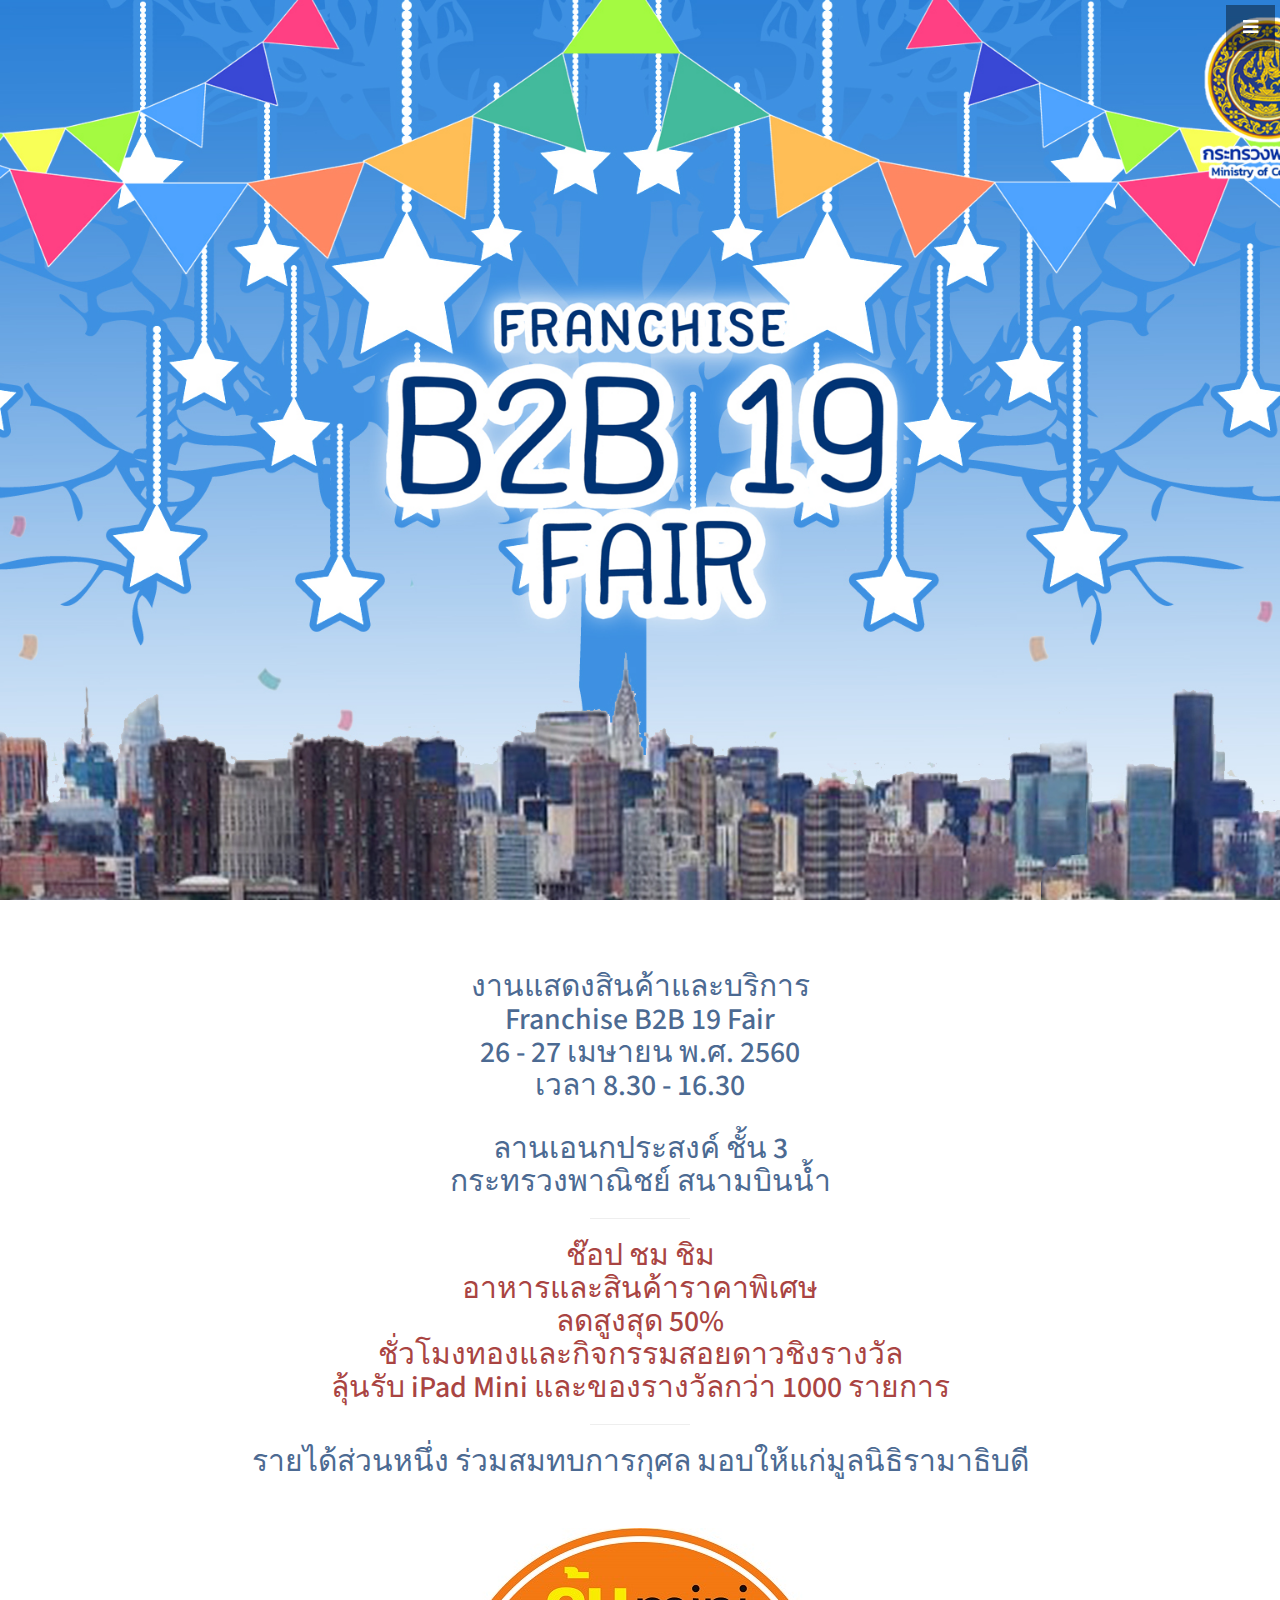
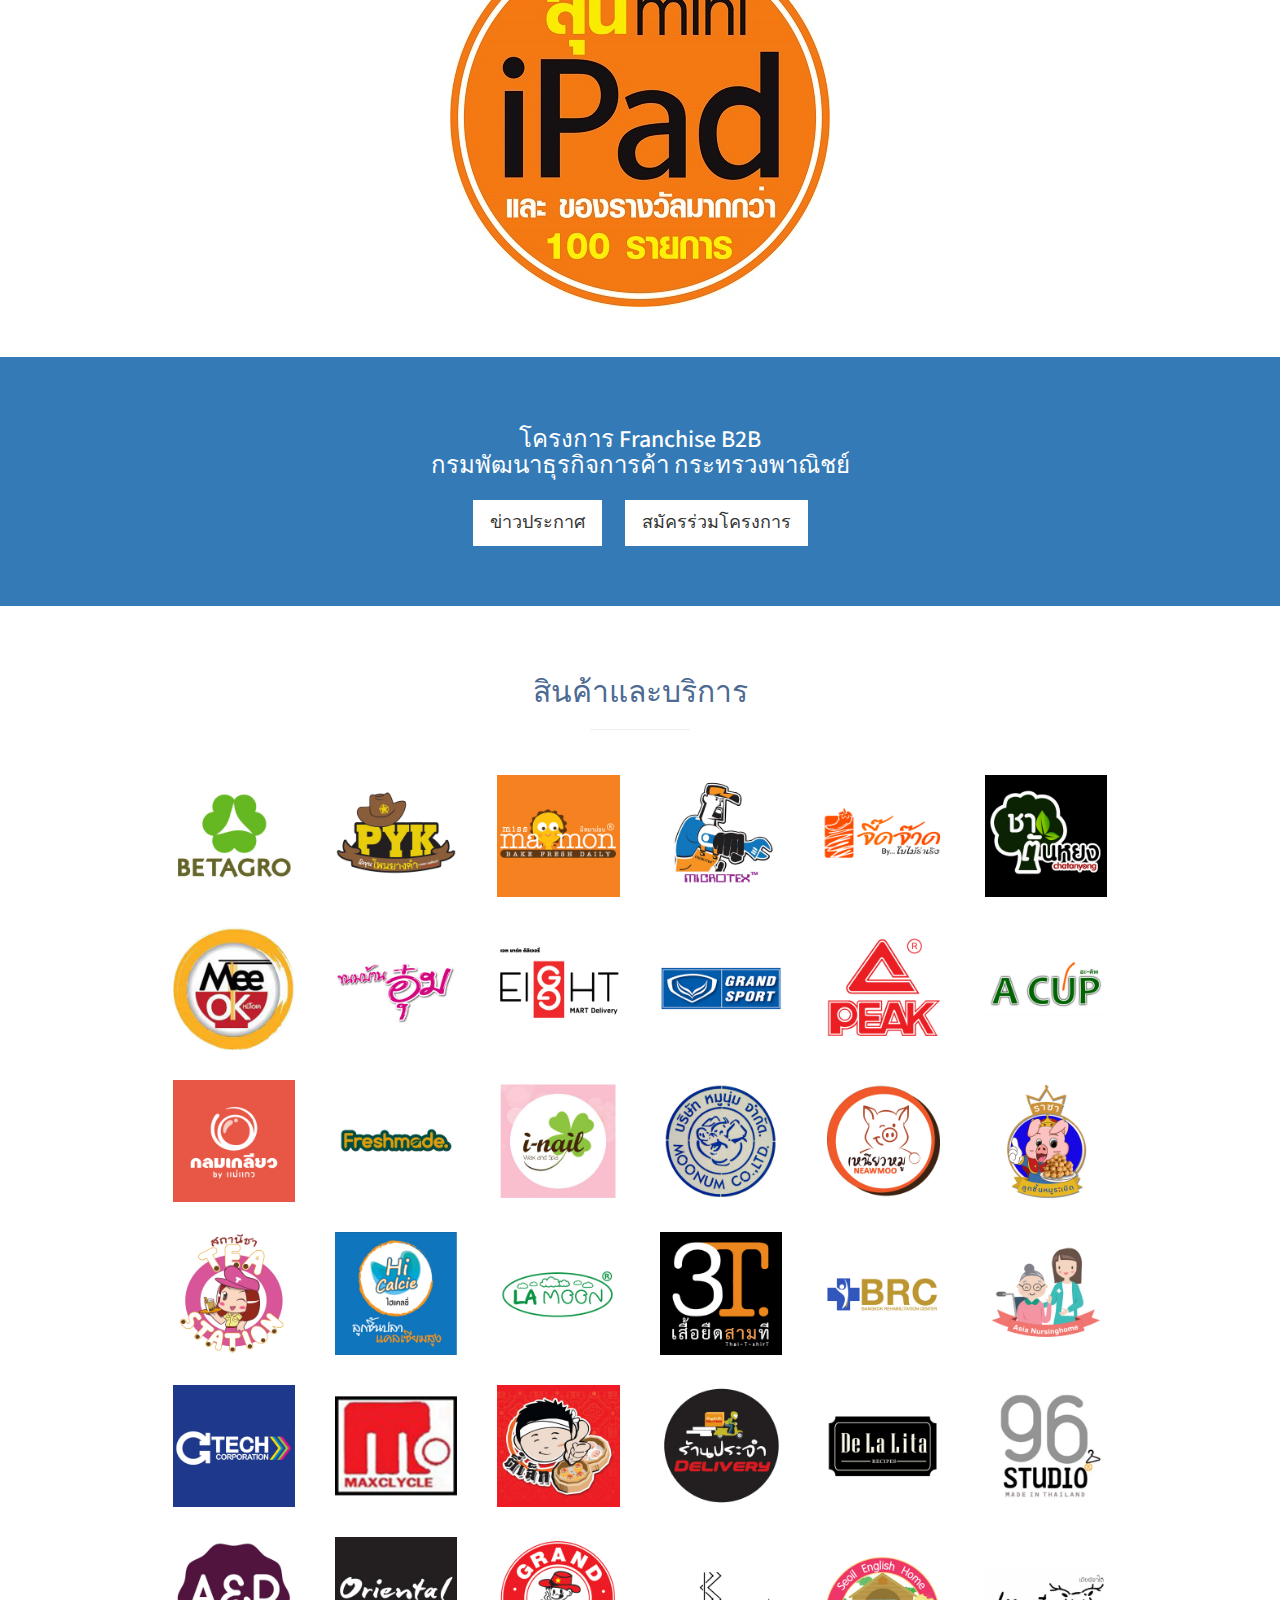
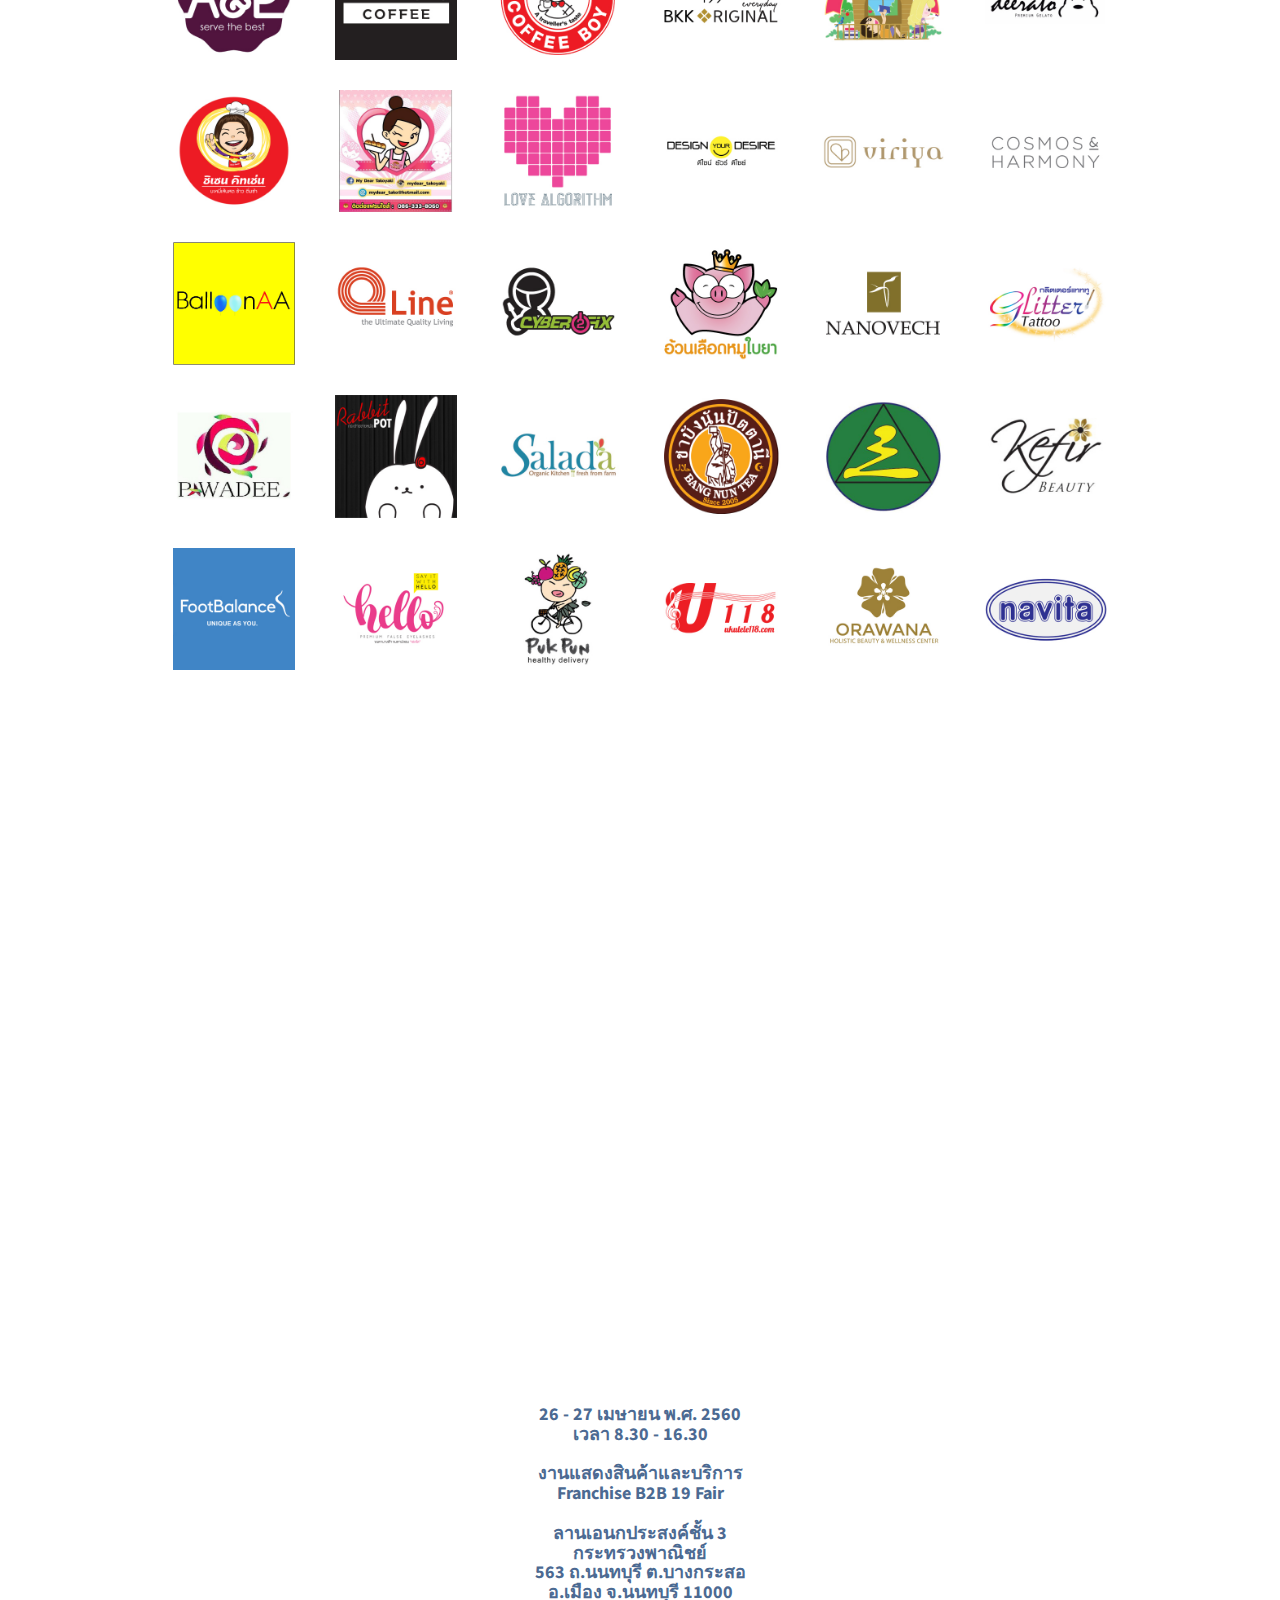
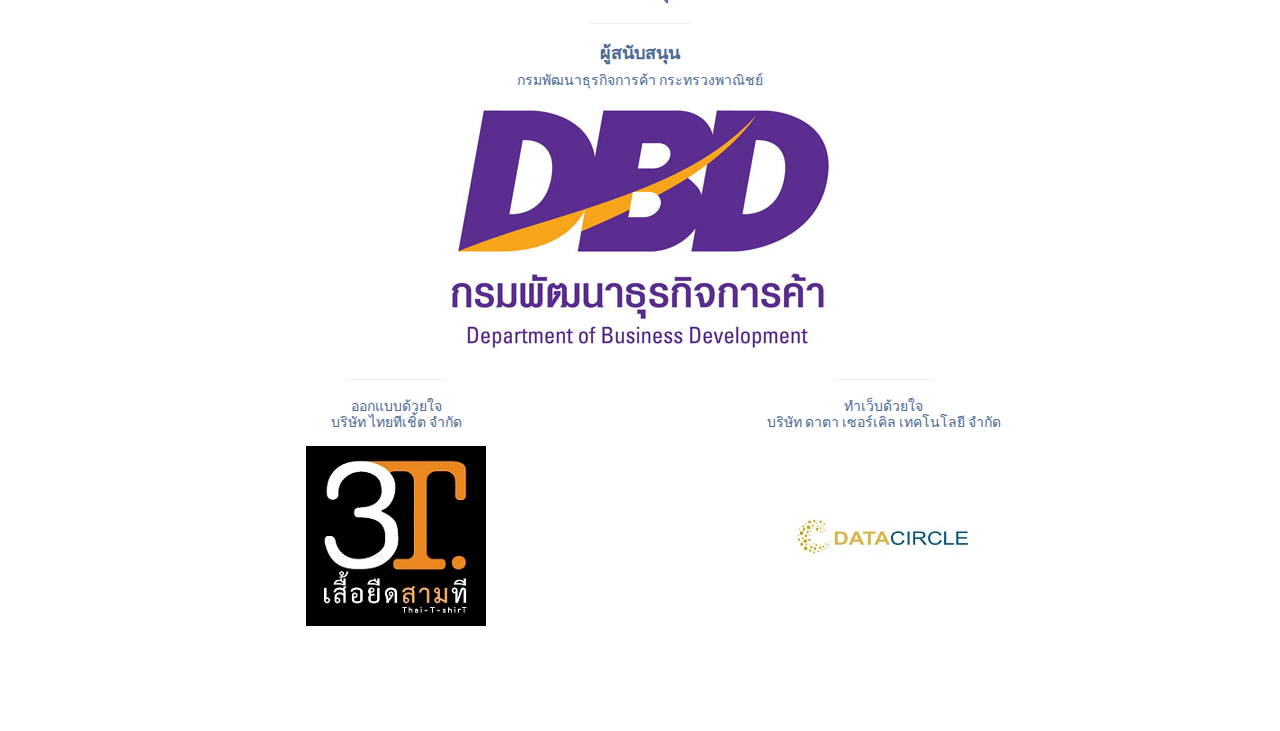
<file: index.html>
<!DOCTYPE html>
<html lang="en">
<head>
    <meta charset="utf-8">
    <meta http-equiv="X-UA-Compatible" content="IE=edge">
    <meta name="viewport" content="width=device-width, initial-scale=1">
    <meta name="description" content="Franchise B2B 19 Fair งานแสดงสินค้าและบริการ 26-27 เมษายน 2560 กระทรวงพาณิชย์ อาหารและสินค้าราคาพิเศษ ลดสูงสุด 50% ลุ้นรับ iPad Mini และของรางวัลกว่า 100 รายการ">
    <meta name="google-site-verification" content="efz-HQY8NPCZhlXodMXHoK1rGiPyn3B67RIrDwfYwGY"/>
    <meta name="keywords" content="Franchise, Fair, Event, Promotion, Discount, Market, DBD, B2B, B2B 19, B2B19">
    <meta name="keywords" content="iPad Mini, ราคาพิเศษ, ลดสูงสุด 50%, ลด 50%, ลดราคา">
    <meta name="keywords" content="กรมพัฒนาธุรกิจการค้า, กระทรวงพาณิชย์">
    <meta name="keywords" content="betagro, โพนยางคำ, missmamon, microtex, glovetex, ใบไม้ร่าเริง, ชาตันหยง">
    <meta name="keywords" content="Meeok, ขนมบ้านอุ๋ม, eight mart, grand sport, peak, footbalance, a cup coffee">
    <meta name="keywords" content="กลมเกลียว by แม่แกว, freshmade, i-nail was and spa, หมูนุ่ม, เหนียวหมู, neawmoo, ลูกชิ้นระเบิด">
    <meta name="keywords" content="สถานีชา, teastation, maxcycle, ตี๋เล็กซาลาเปา, ตี๋เล็ก ซาลาเปา, ร้านประจำ Delivery">
    <meta name="keywords" content="de la lita, 96 studio, A&P, Oriental Coffee, Grand Coffee Boy, BKK Original, Seiol English Home">
    <meta name="keywords" content="Deerato, ชิเซนคิทเช่น, QLine, Cyber2fix, อ้วนเลือดหมูใบยา, navovech, Glitter Tattoo, GlitterTattoo">
    <meta name="keywords" content="rabbitpot, กระต่ายขายหม้อ, pawadee, salada, ชาปังนันปัตตานี, Sunwa PET, Kefir Beauty,">
    <meta name="keywords" content="ขนตา Hello, Pukpan, ปลูกปั่น, Ukelule118, Orawana, Navita">
    <meta name="keywords" content="3T Thai T-Shirt, Data Circle, Data Circle Technology">
    <meta name="author" content="Joe Lersak Limwiwatkul">
    <title>Franchise B2B 19 Fair</title>
    <link href="css/bootstrap.min.css" rel="stylesheet">
    <link href="css/b2b.css" rel="stylesheet">
    <link href="font-awesome/css/font-awesome.min.css" rel="stylesheet" type="text/css">
    <link href="https://fonts.googleapis.com/css?family=Source+Sans+Pro:300,400,700,300italic,400italic,700italic" rel="stylesheet" type="text/css">
    <!-- HTML5 Shim and Respond.js IE8 support of HTML5 elements and media queries -->
    <!-- WARNING: Respond.js doesn't work if you view the page via file:// -->
    <!--[if lt IE 9]>
        <script src="https://oss.maxcdn.com/libs/html5shiv/3.7.0/html5shiv.js"></script>
        <script src="https://oss.maxcdn.com/libs/respond.js/1.4.2/respond.min.js"></script>
    <![endif]-->
</head>

<body>
    <a id="menu-toggle" href="#" class="btn btn-dark btn-lg toggle"><i class="fa fa-bars"></i></a>
    <nav id="sidebar-wrapper">
        <ul class="sidebar-nav">
            <a id="menu-close" href="#" class="btn btn-light btn-lg pull-right toggle"><i class="fa fa-times"></i></a>
            <li class="sidebar-brand">
                <a href="#top" onclick=$("#menu-close").click();>Franchise B2B 19 Fair</a>
            </li>
            <li>
                <a href="#about" onclick=$("#menu-close").click();>รายละเอียด</a>
            </li>
            <li>
                <a href="#portfolio" onclick=$("#menu-close").click();>สินค้าและบริการ</a>
            </li>
            <li>
                <a href="#contact" onclick=$("#menu-close").click();>สถานที่</a>
            </li>
        </ul>
    </nav>

    <header id="top" class="header">
        <div class="text-vertical-center">
        </div>
    </header>

    <section id="about" class="about">
        <div class="container">
            <div class="row">
                <div class="col-lg-12 text-center">
                  <h2>
                  งานแสดงสินค้าและบริการ<br>
                  Franchise B2B 19 Fair<br>
                  26 - 27 เมษายน พ.ศ. 2560<br>
                  เวลา 8.30 - 16.30<br>
                  <!-- นับถอยหลัง<br>Franchise B2B 19 Fair</h2>
                  <div id="clockdiv">
                    <div>
                      <span class="days"></span>
                      <div class="smalltext">วัน</div>
                    </div>
                    <div>
                      <span class="hours"></span>
                      <div class="smalltext">ชั่วโมง</div>
                    </div>
                    <div>
                      <span class="minutes"></span>
                      <div class="smalltext">นาที</div>
                    </div>
                    <div>
                      <span class="seconds"></span>
                      <div class="smalltext">วินาที</div>
                    </div>
                  </div>-->
                </div>
            </div>
            <div class="row">
                <div class="col-lg-12 text-center">
                    <h2>
                    ลานเอนกประสงค์ ชั้น 3<br>
                    กระทรวงพาณิชย์ สนามบินน้ำ<br>
                    </h2>
                    <hr class="small">
                    <h2 class="text-danger">
                    ช๊อป ชม ชิม<br>
                    อาหารและสินค้าราคาพิเศษ<br>
                    ลดสูงสุด 50%<br>
                    ชั่วโมงทองและกิจกรรมสอยดาวชิงรางวัล</br>
                    ลุ้นรับ iPad Mini และของรางวัลกว่า 1000 รายการ</h2>
                    <hr class="small">
                    <h2>
                    รายได้ส่วนหนึ่ง ร่วมสมทบการกุศล มอบให้แก่มูลนิธิรามาธิบดี
                    </h2><br><br>
                </div>
                <div class="col-lg-12 text-center">
                    <img class="img-responsive center-block" src="img/ipad.jpg"/>
                </div>
            </div>
        </div>
        <!-- /.container -->
    </section>

    <aside class="call-to-action bg-primary">
        <div class="container">
            <div class="row">
                <div class="col-lg-12 text-center">
                    <h3>โครงการ Franchise B2B<br>กรมพัฒนาธุรกิจการค้า กระทรวงพาณิชย์</h3>
                    <a target="_blank" href="http://www.dbd.go.th/ewt_news.php?nid=469400713&filename=index" class="btn btn-lg btn-light">ข่าวประกาศ</a>
                    <a target="_blank" href="http://www.dbd.go.th/mobile/news_view.php?nid=647" class="btn btn-lg btn-light">สมัครร่วมโครงการ</a>
                </div>
            </div>
        </div>
    </aside>

    <section id="portfolio" class="portfolio">
        <div class="container">
            <div class="row">
                <div class="col-lg-10 col-lg-offset-1 text-center">
                    <h2>สินค้าและบริการ</h2>
                    <hr class="small">
                    <br>
                    <div class="row">
                      <div class="col-xs-4 col-md-2"><a target="_blank" href="http://www.betagro.com/food/th">
                      <img class="img-portfolio img-responsive" src="b/b2b 050.jpg"></a></div>
                      <div class="col-xs-4 col-md-2"><a target="_blank" href="http://www.chokdeedimsum.com/">
                      <img class="img-portfolio img-responsive" src="b/b2b 029.jpg"></a></div>
                      <div class="col-xs-4 col-md-2"><a target="_blank" href="http://www.missmamon.com/">
                      <img class="img-portfolio img-responsive" src="b/b2b 003.jpg"></a></div>
                      <div class="col-xs-4 col-md-2"><a target="_blank" href="http://www.glovetex.com/">
                      <img class="img-portfolio img-responsive" src="b/b2b 063.jpg"></a></div>
                      <div class="col-xs-4 col-md-2"><a target="_blank" href="https://www.facebook.com/%E0%B8%88%E0%B8%B5%E0%B9%8A%E0%B8%94%E0%B8%88%E0%B9%8A%E0%B8%B2%E0%B8%94-by-%E0%B9%83%E0%B8%9A%E0%B9%84%E0%B8%A1%E0%B9%89%E0%B8%A3%E0%B9%88%E0%B8%B2%E0%B9%80%E0%B8%A3%E0%B8%B4%E0%B8%87-445430405650750/">
                      <img class="img-portfolio img-responsive" src="b/b2b 011.jpg"></a></div>
                      <div class="col-xs-4 col-md-2"><a target="_blank" href="https://sites.google.com/a/sau.ac.th/cha-tanhyng/tid-tx-fae-rn-sis">
                      <img class="img-portfolio img-responsive" src="b/b2b 023.jpg"></a></div>
                    </div>
                    <br>
                    <div class="row">
                      <div class="col-xs-4 col-md-2"><a target="_blank" href="https://www.facebook.com/MeeOK11/">
                      <img class="img-portfolio img-responsive" src="b/b2b 001.jpg"></a></div>
                      <div class="col-xs-4 col-md-2"><a target="_blank" href="https://www.facebook.com/kanomBaanAum/">
                      <img class="img-portfolio img-responsive" src="b/b2b 002.jpg"></a></div>
                      <div class="col-xs-4 col-md-2"><a target="_blank" href="https://www.facebook.com/EightMart/">
                      <img class="img-portfolio img-responsive" src="b/b2b 004.jpg"></a></div>
                      <div class="col-xs-4 col-md-2"><a target="_blank" href="http://grandsport.com/web/index.php">
                      <img class="img-portfolio img-responsive" src="b/b2b 062.jpg"></a></div>
                      <div class="col-xs-4 col-md-2"><a target="_blank" href="https://www.facebook.com/peaksportthailandfanpage/">
                      <img class="img-portfolio img-responsive" src="b/b2b 006.jpg"></a></div>
                      <div class="col-xs-4 col-md-2"><a target="_blank" href="https://www.facebook.com/acupbyjoe/">
                      <img class="img-portfolio img-responsive" src="b/b2b 007.jpg"></a></div>
                    </div>
                    <br>
                    <div class="row">
                      <div class="col-xs-4 col-md-2"><a target="_blank" href="https://www.facebook.com/bualoyKK/">
                      <img class="img-portfolio img-responsive" src="b/b2b 008.jpg"></a></div>
                      <div class="col-xs-4 col-md-2"><a target="_blank" href="#">
                      <img class="img-portfolio img-responsive" src="b/b2b 009.jpg"></a></div>
                      <div class="col-xs-4 col-md-2"><a target="_blank" href="https://www.facebook.com/i.wax.spa/">
                      <img class="img-portfolio img-responsive" src="b/b2b 010.jpg"></a></div>
                      <div class="col-xs-4 col-md-2"><a target="_blank" href="https://www.facebook.com/nop.moonoom/">
                      <img class="img-portfolio img-responsive" src="b/b2b 052.jpg"></a></div>
                      <div class="col-xs-4 col-md-2"><a target="_blank" href="https://www.facebook.com/neawmoogroup/">
                      <img class="img-portfolio img-responsive" src="b/b2b 012.jpg"></a></div>
                      <div class="col-xs-4 col-md-2"><a target="_blank" href="https://www.facebook.com/rajaporkball/">
                      <img class="img-portfolio img-responsive" src="b/b2b 067.jpg"></a></div>
                    </div>
                    <br>
                    <div class="row">
                      <div class="col-xs-4 col-md-2"><a target="_blank" href="https://www.facebook.com/Teastation">
                      <img class="img-portfolio img-responsive" src="b/b2b 014.jpg"></a></div>
                      <div class="col-xs-4 col-md-2"><a target="_blank" href="https://www.facebook.com/hicalciesadmin/">
                      <img class="img-portfolio img-responsive" src="b/b2b 016.jpg"></a></div>
                      <div class="col-xs-4 col-md-2"><a target="_blank" href="https://www.facebook.com/%E0%B8%A5%E0%B8%B0%E0%B8%A1%E0%B8%B8%E0%B8%99-%E0%B8%9E%E0%B8%B8%E0%B8%94%E0%B8%94%E0%B8%B4%E0%B9%89%E0%B8%87%E0%B8%A1%E0%B8%B0%E0%B8%9E%E0%B8%A3%E0%B9%89%E0%B8%B2%E0%B8%A7%E0%B8%AD%E0%B9%88%E0%B8%AD%E0%B8%99-%E0%B8%AA%E0%B8%B2%E0%B8%82%E0%B8%B2%E0%B9%83%E0%B8%AB%E0%B8%8D%E0%B9%88-607990685970882/">
                      <img class="img-portfolio img-responsive" src="b/b2b 017.jpg"></a></div>
                      <div class="col-xs-4 col-md-2"><a target="_blank" href="http://www.thai-t-shirt.com/">
                      <img class="img-portfolio img-responsive" src="b/b2b 019.jpg"></a></div>
                      <div class="col-xs-4 col-md-2"><a target="_blank" href="http://www.bkkrehabcenter.com">
                      <img class="img-portfolio img-responsive" src="b/b2b 022.jpg"></a></div>
                      <div class="col-xs-4 col-md-2"><a target="_blank" href="http://www.asianursinghome.com">
                      <img class="img-portfolio img-responsive" src="b/b2b 049.jpg"></a></div>
                    </div>
                    <br>
                    <div class="row">
                      <div class="col-xs-4 col-md-2"><a target="_blank" href="http://www.g-techgroup.com/g-techproducts/index.php">
                      <img class="img-portfolio img-responsive" src="b/b2b 015.jpg"></a></div>
                      <div class="col-xs-4 col-md-2"><a target="_blank" href="https://www.facebook.com/profile.php?id=100001467296195">
                      <img class="img-portfolio img-responsive" src="b/b2b 024.jpg"></a></div>
                      <div class="col-xs-4 col-md-2"><a target="_blank" href="https://www.facebook.com/teeleksalapao/">
                      <img class="img-portfolio img-responsive" src="b/b2b 025.jpg"></a></div>
                      <div class="col-xs-4 col-md-2"><a target="_blank" href="https://www.facebook.com/ranprajum/">
                      <img class="img-portfolio img-responsive" src="b/b2b 026.jpg"></a></div>
                      <div class="col-xs-4 col-md-2"><a target="_blank" href="https://www.facebook.com/delalita.recipes/">
                      <img class="img-portfolio img-responsive" src="b/b2b 027.jpg"></a></div>
                      <div class="col-xs-4 col-md-2"><a target="_blank" href="https://www.facebook.com/96StudioShop/">
                      <img class="img-portfolio img-responsive" src="b/b2b 028.jpg"></a></div>
                    </div>
                    <br>
                    <div class="row">
                      <div class="col-xs-4 col-md-2"><a target="_blank" href="http://www.organicmangosteen.net/">
                      <img class="img-portfolio img-responsive" src="b/b2b 030.jpg"></a></div>
                      <div class="col-xs-4 col-md-2"><a target="_blank" href="https://www.facebook.com/orientalcoffeeandtea/">
                      <img class="img-portfolio img-responsive" src="b/b2b 031.jpg"></a></div>
                      <div class="col-xs-4 col-md-2"><a target="_blank" href="http://www.coffeeboy.co.th/15061428/grand-coffee-boy">
                      <img class="img-portfolio img-responsive" src="b/b2b 032.jpg"></a></div>
                      <div class="col-xs-4 col-md-2"><a target="_blank" href="https://www.facebook.com/bkkoriginal/">
                      <img class="img-portfolio img-responsive" src="b/b2b 033.jpg"></a></div>
                      <div class="col-xs-4 col-md-2"><a target="_blank" href="#">
                      <img class="img-portfolio img-responsive" src="b/b2b 034.jpg"></a></div>
                      <div class="col-xs-4 col-md-2"><a target="_blank" href="https://www.facebook.com/deerato/">
                      <img class="img-portfolio img-responsive" src="b/b2b 035.jpg"></a></div>
                    </div>
                    <br>
                    <div class="row">
                      <div class="col-xs-4 col-md-2"><a target="_blank" href="https://www.facebook.com/ILoveChiseng/">
                      <img class="img-portfolio img-responsive" src="b/b2b 036.jpg"></a></div>
                      <div class="col-xs-4 col-md-2"><a target="_blank" href="https://www.facebook.com/MyDearTakoyaki/">
                      <img class="img-portfolio img-responsive" src="b/b2b 037.jpg"></a></div>
                      <div class="col-xs-4 col-md-2"><a target="_blank" href="https://www.facebook.com/lovalgorithm/">
                      <img class="img-portfolio img-responsive" src="b/b2b 040.jpg"></a></div>
                      <div class="col-xs-4 col-md-2"><a target="_blank" href="#">
                      <img class="img-portfolio img-responsive" src="b/b2b 041.jpg"></a></div>
                      <div class="col-xs-4 col-md-2"><a target="_blank" href="https://www.facebook.com/viriya.weddingcard/">
                      <img class="img-portfolio img-responsive" src="b/b2b 043.jpg"></a></div>
                      <div class="col-xs-4 col-md-2"><a target="_blank" href="http://www.cosmosandharmony.com">
                      <img class="img-portfolio img-responsive" src="b/b2b 044.jpg"></a></div>
                    </div>
                    <br>
                    <div class="row">
                      <div class="col-xs-4 col-md-2"><a target="_blank" href="http://www.balloonaa.com/">
                      <img class="img-portfolio img-responsive" src="b/b2b 046.jpg"></a></div>
                      <div class="col-xs-4 col-md-2"><a target="_blank" href="http://www.qline.co.th/">
                      <img class="img-portfolio img-responsive" src="b/b2b 047.jpg"></a></div>
                      <div class="col-xs-4 col-md-2"><a target="_blank" href="http://www.cyber2fix.com/">
                      <img class="img-portfolio img-responsive" src="b/b2b 048.jpg"></a></div>
                      <div class="col-xs-4 col-md-2"><a target="_blank" href="https://www.facebook.com/%E0%B8%AD%E0%B9%89%E0%B8%A7%E0%B8%99%E0%B9%80%E0%B8%A5%E0%B8%B7%E0%B8%AD%E0%B8%94%E0%B8%AB%E0%B8%A1%E0%B8%B9%E0%B9%83%E0%B8%9A%E0%B8%A2%E0%B8%B2-%E0%B8%97%E0%B9%88%E0%B8%B2%E0%B8%AD%E0%B8%B4%E0%B8%90-247383912061578/">
                      <img class="img-portfolio img-responsive" src="b/b2b 021.jpg"></a></div>
                      <div class="col-xs-4 col-md-2"><a target="_blank" href="http://www.nanovechshop.com/">
                      <img class="img-portfolio img-responsive" src="b/b2b 051.jpg"></a></div>
                      <div class="col-xs-4 col-md-2"><a target="_blank" href="http://www.glitter-tattoo.com/">
                      <img class="img-portfolio img-responsive" src="b/b2b 053.jpg"></a></div>
                    </div>
                    <br>
                    <div class="row">
                      <div class="col-xs-4 col-md-2"><a target="_blank" href="#">
                      <img class="img-portfolio img-responsive" src="b/b2b 054.jpg"></a></div>
                      <div class="col-xs-4 col-md-2"><a target="_blank" href="https://www.facebook.com/RabbitPot1/">
                      <img class="img-portfolio img-responsive" src="b/b2b 055.jpg"></a></div>
                      <div class="col-xs-4 col-md-2"><a target="_blank" href="https://www.facebook.com/SaladaOrganicKitchen/">
                      <img class="img-portfolio img-responsive" src="b/b2b 056.jpg"></a></div>
                      <div class="col-xs-4 col-md-2"><a target="_blank" href="https://www.facebook.com/%E0%B8%8A%E0%B8%B2%E0%B8%9A%E0%B8%B1%E0%B8%87%E0%B8%99%E0%B8%B1%E0%B8%99-%E0%B8%9B%E0%B8%B1%E0%B8%95%E0%B8%95%E0%B8%B2%E0%B8%99%E0%B8%B5-339356502935417/">
                      <img class="img-portfolio img-responsive" src="b/b2b 057.jpg"></a></div>
                      <div class="col-xs-4 col-md-2"><a target="_blank" href="http://www.sunwapet.com/">
                      <img class="img-portfolio img-responsive" src="b/b2b 058.jpg"></a></div>
                      <div class="col-xs-4 col-md-2"><a target="_blank" href="https://www.facebook.com/kefirbeautycollectionproduct/">
                      <img class="img-portfolio img-responsive" src="b/b2b 059.jpg"></a></div>
                    </div>
                    <br>
                    <div class="row">
                      <div class="col-xs-4 col-md-2"><a target="_blank" href="https://www.facebook.com/FootBalanceThailand/">
                      <img class="img-portfolio img-responsive" src="b/b2b 060.jpg"></a></div>
                      <div class="col-xs-4 col-md-2"><a target="_blank" href="https://www.facebook.com/hello.eyelashes/">
                      <img class="img-portfolio img-responsive" src="b/b2b 061.jpg"></a></div>
                      <div class="col-xs-4 col-md-2"><a target="_blank" href="https://www.pukpun.com/th/main">
                      <img class="img-portfolio img-responsive" src="b/b2b 005.jpg"></a></div>
                      <div class="col-xs-4 col-md-2"><a target="_blank" href="http://www.ukulele118.com/store/">
                      <img class="img-portfolio img-responsive" src="b/b2b 064.jpg"></a></div>
                      <div class="col-xs-4 col-md-2"><a target="_blank" href="http://drorawan.com/orawana-body-treatment/">
                      <img class="img-portfolio img-responsive" src="b/b2b 065.jpg"></a></div>
                      <div class="col-xs-4 col-md-2"><a target="_blank" href="https://www.facebook.com/meloncenter">
                      <img class="img-portfolio img-responsive" src="b/b2b 066.jpg"></a></div>
                    </div>
                    <br>
                    <div class="row">
                    </div>
                </div>
                <!-- /.col-lg-10 -->
            </div>
            <!-- /.row -->
        </div>
        <!-- /.container -->
    </section>

    <section id="contact" class="map">
        <iframe width="100%" height="100%" frameborder="0" scrolling="no" marginheight="0" marginwidth="0" src="https://www.google.com/maps/embed?pb=!1m18!1m12!1m3!1d3873.2648632310547!2d100.48460551384065!3d13.883104797979898!2m3!1f0!2f0!3f0!3m2!1i1024!2i768!4f13.1!3m3!1m2!1s0x30e29b4f1ae98413%3A0x6595e0cb4e834d94!2z4LiB4Lij4Lih4Lie4Lix4LiS4LiZ4Liy4LiY4Li44Lij4LiB4Li04LiI4LiB4Liy4Lij4LiE4LmJ4LiyIOC4geC4o-C4sOC4l-C4o-C4p-C4h-C4nuC4suC4k-C4tOC4iuC4ouC5jA!5e0!3m2!1sen!2sth!4v1492057896187"></iframe></iframe>
        <br />
        <small>
            <a href="https://www.google.com/maps/embed?pb=!1m18!1m12!1m3!1d3873.2648632310547!2d100.48460551384065!3d13.883104797979898!2m3!1f0!2f0!3f0!3m2!1i1024!2i768!4f13.1!3m3!1m2!1s0x30e29b4f1ae98413%3A0x6595e0cb4e834d94!2z4LiB4Lij4Lih4Lie4Lix4LiS4LiZ4Liy4LiY4Li44Lij4LiB4Li04LiI4LiB4Liy4Lij4LiE4LmJ4LiyIOC4geC4o-C4sOC4l-C4o-C4p-C4h-C4nuC4suC4k-C4tOC4iuC4ouC5jA!5e0!3m2!1sen!2sth!4v1492057896187"></a>
        </small>
    </section>

    <footer>
        <div class="container">
            <div class="row">
                <div class="col-lg-10 col-lg-offset-1 text-center">
                    <h4><strong>
                    26 - 27 เมษายน พ.ศ. 2560<br>
                    เวลา 8.30 - 16.30<br><br>
                    งานแสดงสินค้าและบริการ<br>
                    Franchise B2B 19 Fair<br><br>
                    ลานเอนกประสงค์ชั้น 3<br>
                    กระทรวงพาณิชย์<br>
                    563 ถ.นนทบุรี ต.บางกระสอ <br>
                    อ.เมือง จ.นนทบุรี 11000
                    </strong></h4>
                    <hr class="small">
                    <h4>
                        <strong>ผู้สนับสนุน</strong><br><h4>
                        <h5>กรมพัฒนาธุรกิจการค้า กระทรวงพาณิชย์</h5>
                        <a target="_blank" href="http://www.dbd.go.th"><img class="img-portfolio img-responsive" src="img/dbd.jpg"/></a>
                </div>
              </div>
              <div class="row">
                <div class="col-lg-3 col-lg-offset-2 text-center">
                  <hr class="small">
                  <h5>ออกแบบด้วยใจ<br>บริษัท ไทยทีเชิ้ต จำกัด</h5>
                  <a target="_blank" href="http://www.thai-t-shirt.com">
                    <img class="img-portfolio img-responsive" src="img/b2b 019.jpg"/></a>
                </div>
                <div class="col-lg-3 col-lg-offset-2 text-center">
                  <hr class="small">
                  <h5>ทำเว็บด้วยใจ<br>บริษัท ดาตา เซอร์เคิล เทคโนโลยี จำกัด</h5>
                  <a target="_blank" href="mailto:joe@datacircle.xyz">
                    <img class="img-portfolio img-responsive" src="img/b2b 013.jpg"/></a>
                </div>
                    <!-- <div class="col-sm-4 col-xs-6 text-center">
                    </div>-->
            </div>
        </div>
        <a id="to-top" href="#top" class="btn btn-dark btn-lg"><i class="fa fa-chevron-up fa-fw fa-1x"></i></a>
    </footer>

    <script src="js/jquery.js"></script>
    <script src="js/bootstrap.min.js"></script>
    <script src="js/clock.js"></script>
    <script>
    $("#menu-close").click(function(e) {
        e.preventDefault();
        $("#sidebar-wrapper").toggleClass("active");
    });
    $("#menu-toggle").click(function(e) {
        e.preventDefault();
        $("#sidebar-wrapper").toggleClass("active");
    });
    $(function() {
        $('a[href*=#]:not([href=#],[data-toggle],[data-target],[data-slide])').click(function() {
            if (location.pathname.replace(/^\//, '') == this.pathname.replace(/^\//, '') || location.hostname == this.hostname) {
                var target = $(this.hash);
                target = target.length ? target : $('[name=' + this.hash.slice(1) + ']');
                if (target.length) {
                    $('html,body').animate({
                        scrollTop: target.offset().top
                    }, 1000);
                    return false;
                }
            }
        });
    });
    var fixed = false;
    $(document).scroll(function() {
        if ($(this).scrollTop() > 250) {
            if (!fixed) {
                fixed = true;
                // $('#to-top').css({position:'fixed', display:'block'});
                $('#to-top').show("slow", function() {
                    $('#to-top').css({
                        position: 'fixed',
                        display: 'block'
                    });
                });
            }
        } else {
            if (fixed) {
                fixed = false;
                $('#to-top').hide("slow", function() {
                    $('#to-top').css({
                        display: 'none'
                    });
                });
            }
        }
    });
    // Disable Google Maps scrolling
    // See http://stackoverflow.com/a/25904582/1607849
    // Disable scroll zooming and bind back the click event
    var onMapMouseleaveHandler = function(event) {
        var that = $(this);
        that.on('click', onMapClickHandler);
        that.off('mouseleave', onMapMouseleaveHandler);
        that.find('iframe').css("pointer-events", "none");
    }
    var onMapClickHandler = function(event) {
            var that = $(this);
            // Disable the click handler until the user leaves the map area
            that.off('click', onMapClickHandler);
            // Enable scrolling zoom
            that.find('iframe').css("pointer-events", "auto");
            // Handle the mouse leave event
            that.on('mouseleave', onMapMouseleaveHandler);
        }
        // Enable map zooming with mouse scroll when the user clicks the map
    $('.map').on('click', onMapClickHandler);
    (function(i,s,o,g,r,a,m){i['GoogleAnalyticsObject']=r;i[r]=i[r]||function(){
    (i[r].q=i[r].q||[]).push(arguments)},i[r].l=1*new Date();a=s.createElement(o),
    m=s.getElementsByTagName(o)[0];a.async=1;a.src=g;m.parentNode.insertBefore(a,m)
    })(window,document,'script','https://www.google-analytics.com/analytics.js','ga');
      ga('create', 'UA-97419580-1', 'auto');
      ga('send', 'pageview');
    </script>
</body>
</html>
</file>
<file: css/b2b.css>
/* Global Styles */

html,
body {
    width: 100%;
    height: 100%;
}

body {
	color: #4C6A92;	
    font-family: "Source Sans Pro","Helvetica Neue",Helvetica,Arial,sans-serif;
}

.text-vertical-center {
    display: table-cell;
    text-align: center;
    vertical-align: middle;
}

.text-vertical-center h1 {
    margin: 0;
    padding: 0;
    font-size: 4.5em;
    font-weight: 700;
}

/* Custom Button Styles */

.btn-dark {
    border-radius: 0;
    color: #fff;
    background-color: rgba(0,0,0,0.4);
}

.btn-dark:hover,
.btn-dark:focus,
.btn-dark:active {
    color: #fff;
    background-color: rgba(0,0,0,0.7);
}

.btn-light {
    border-radius: 0;
    color: #333;
    background-color: rgb(255,255,255);
}

.btn-light:hover,
.btn-light:focus,
.btn-light:active {
    color: #333;
    background-color: rgba(255,255,255,0.8);
}

/* Custom Horizontal Rule */

hr.small {
    max-width: 100px;
}

/* Side Menu */

#sidebar-wrapper {
    z-index: 1000;
    position: fixed;
    right: 0;
    width: 250px;
    height: 100%;
    transform: translateX(250px);
    overflow-y: auto;
    background: #222;
    -webkit-transition: all 0.4s ease 0s;
    -moz-transition: all 0.4s ease 0s;
    -ms-transition: all 0.4s ease 0s;
    -o-transition: all 0.4s ease 0s;
    transition: all 0.4s ease 0s;
}

.sidebar-nav {
    position: absolute;
    top: 0;
    width: 250px;
    margin: 0;
    padding: 0;
    list-style: none;
}

.sidebar-nav li {
    text-indent: 20px;
    line-height: 40px;
}

.sidebar-nav li a {
    display: block;
    text-decoration: none;
    color: #999;
}

.sidebar-nav li a:hover {
    text-decoration: none;
    color: #fff;
    background: rgba(255,255,255,0.2);
}

.sidebar-nav li a:active,
.sidebar-nav li a:focus {
    text-decoration: none;
}

.sidebar-nav > .sidebar-brand {
    height: 55px;
    font-size: 18px;
    line-height: 55px;
}

.sidebar-nav > .sidebar-brand a {
    color: #999;
}

.sidebar-nav > .sidebar-brand a:hover {
    color: #fff;
    background: none;
}

#menu-toggle {
    z-index: 1;
    position: fixed;
    top: 0;
    right: 0;
}

#sidebar-wrapper.active {
    right: 250px;
    width: 250px;
    -webkit-transition: all 0.4s ease 0s;
    -moz-transition: all 0.4s ease 0s;
    -ms-transition: all 0.4s ease 0s;
    -o-transition: all 0.4s ease 0s;
    transition: all 0.4s ease 0s;
}

.toggle {
    margin: 5px 5px 0 0;
}

/* Header */

.header {
    display: table;
    position: relative;
    width: 100%;
    height: 100%;
    background: url(../img/b2bhead02.jpg) no-repeat center center scroll;
    -webkit-background-size: cover;
    -moz-background-size: cover;
    background-size: cover;
    -o-background-size: cover;
}

/* About */

.about {
    padding: 50px 0;
}

/* Services */

.services {
    padding: 50px 0;
}

.service-item {
    margin-bottom: 30px;
}

/* Callout */

.callout {
    display: table;
    width: 100%;
    height: 100%;
    color: #fff;
    background: url(../img/dbd_franchise.jpg) no-repeat center center scroll;
    -webkit-background-size: cover;
    -moz-background-size: cover;
    background-size: cover;
    -o-background-size: cover;
}

/* Portfolio */

.portfolio {
	margin: 50px 0 100px 0;
    /* padding: 50px 0; */
}

.portfolio-item {
    margin-bottom: 30px;
}

.img-portfolio {
    margin: 0 auto;
    padding: 5px 5px;
    vertical-align: middle;
}

.img-portfolio:hover {
    opacity: 0.8;
}

/* Call to Action */

.call-to-action {
    padding: 50px 0;
}

.call-to-action .btn {
    margin: 10px;
}

/* Map */

.map {
    height: 500px;
}

@media(max-width:768px) {
    .map {
        height: 75%;
    }
}

.map iframe {
    pointer-events: none;
}

/* Footer */

footer {
    padding: 100px 0;
}

#to-top {
  display: none;
  position: fixed;
  bottom: 5px;
  right: 5px;
}

/* Clockdiv */

#clockdiv{
	display: inline-block;
	font-weight: 200;
	text-align: center;
	font-size: 120px;
}

#clockdiv > div{
	margin: 20px;
	display: inline-block;
	padding: 10px;
	/* border-radius: 3px;*/
	/* background: #00BF96; */
}

#clockdiv div > span{ 
	display: inline-block;  
	padding: 10px;
	/* border-radius: 3px;
	background: #00816A; */
}

.smalltext{
	font-family: san-serif; 
	padding-top: 5px;
	font-size: 20px;
}
</file>
